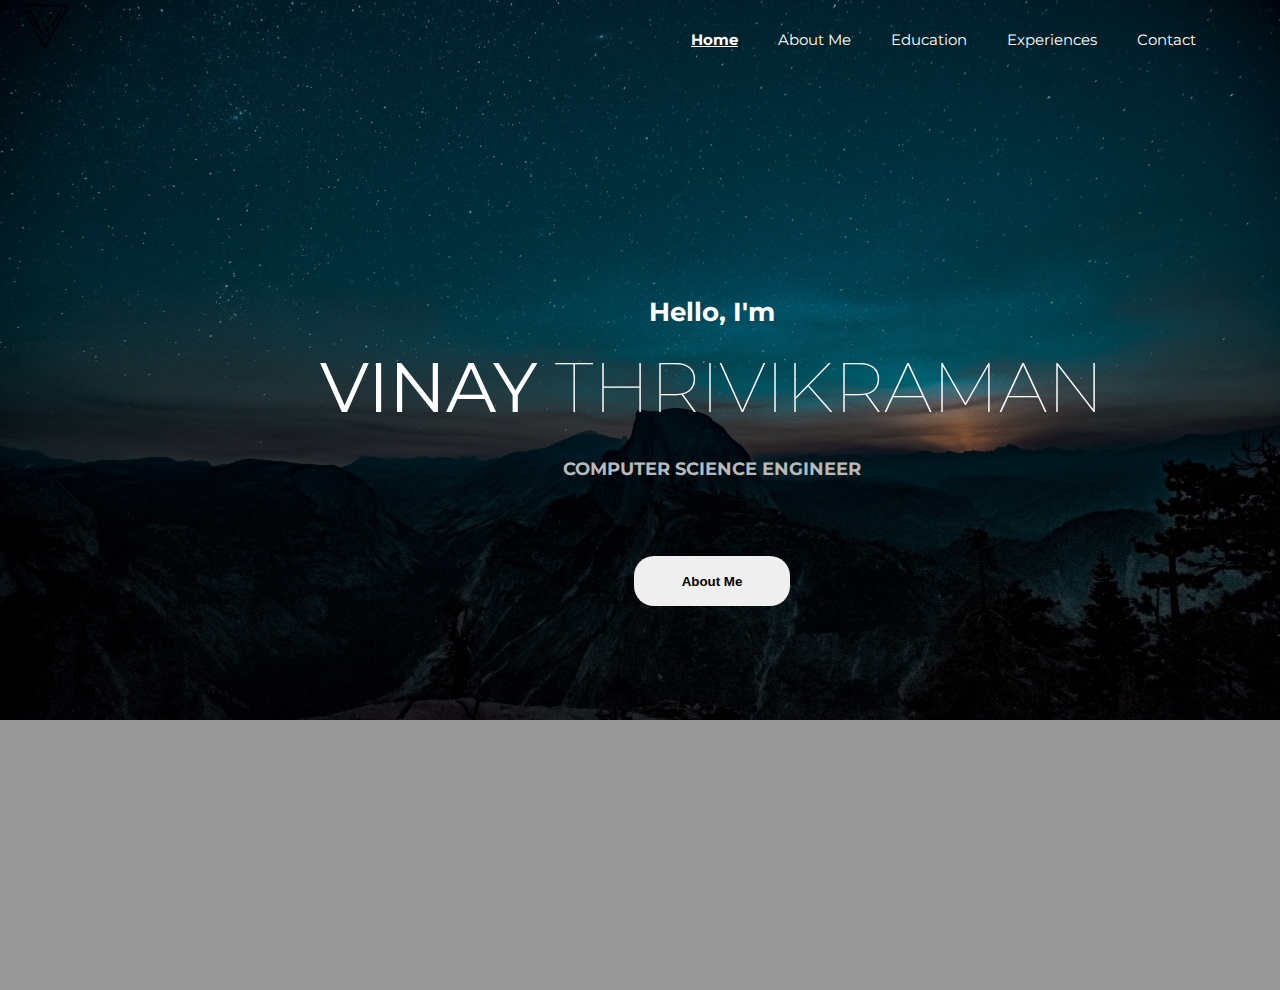
<file: index.html>
<!DOCTYPE html>
<html>
    <head>
        <title>Portfolio</title>
        <link rel="stylesheet" href="css/style.css">
        <link href='https://fonts.googleapis.com/css?family=Montserrat' rel='stylesheet'>
    </head>

    <body>
        <div>
            <div class="nav-main">
                <div class="logo-nav">
                    <img src="images/Daco_5244012.png" alt="logo" width= "50px" height="50px">
                </div>

                <div class="topnav">
                    <a class="active" href="#home">Home</a>
                    <a href="about.html">About Me</a>
                    <a href="education.html">Education</a>
                    <a href="services.html">Experiences</a>
                    <a href="contact.html">Contact</a>
                </div>
            </div>

            <div class="background-image">
                <img src="images/casey-horner-O0R5XZfKUGQ-unsplash.jpg" alt="background image" width="100%" height="50%">
            </div>

            <div class="name-container">
                <div class="name-section">
                    <h3>Hello, I'm</h3>
                    <h1><b>VINAY </b>THRIVIKRAMAN</h1>
                    <h5>COMPUTER SCIENCE ENGINEER</h5>
                </div>
                <div>   
                    <a href="about.html"><button class="hire-button"><h4>About Me</h4></button></a>
                </div>
            </div>
        </div>
    </body>
</html>
</file>
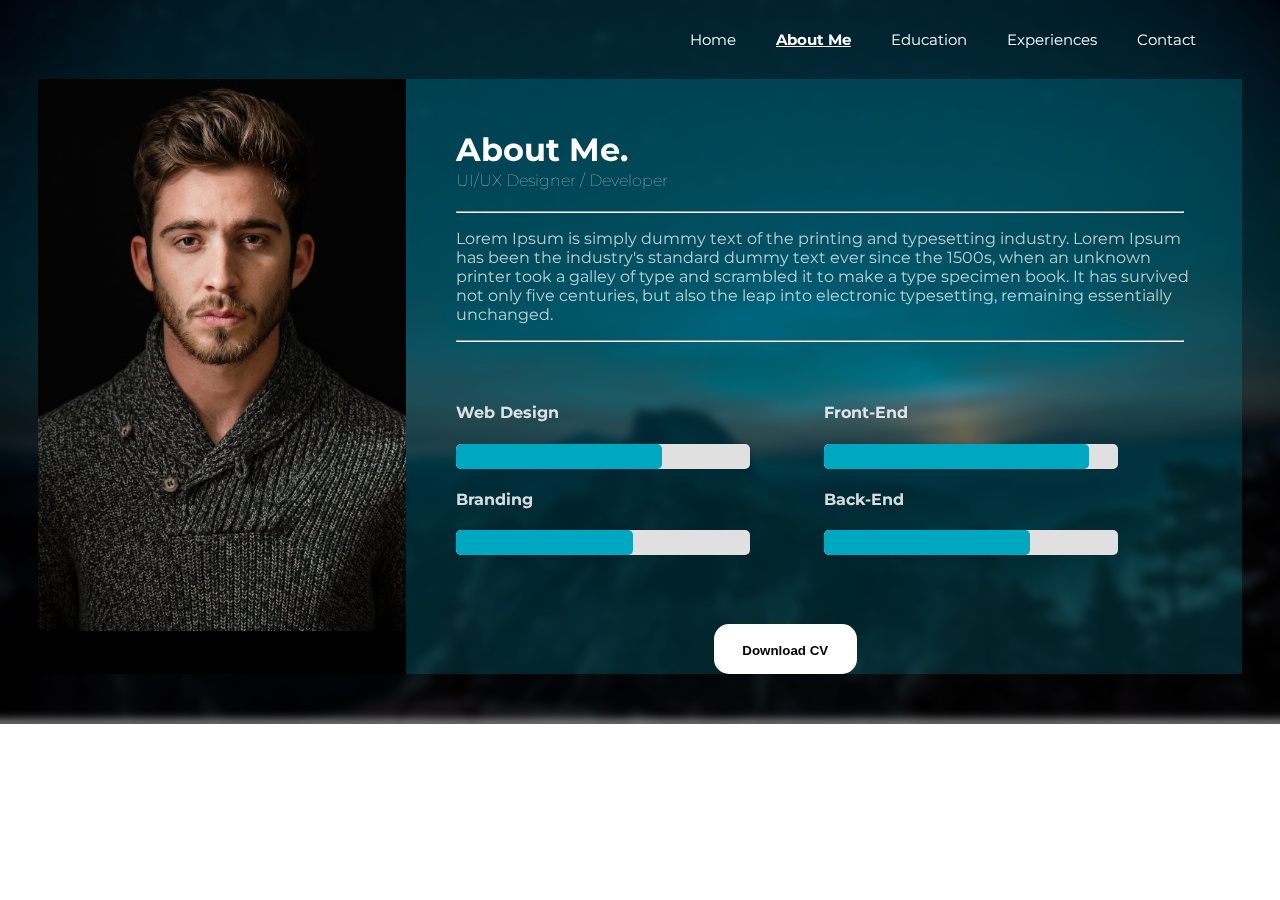
<file: about.html>
<!DOCTYPE html>
<html>
    <head>
        <link rel="stylesheet" href="css/about.css">
        <link href='https://fonts.googleapis.com/css?family=Montserrat' rel='stylesheet'>
    </head>

    <body>
        <div>
            <div class="nav-main">
                <div class="logo-nav">
                    <img src="images/Daco_5244012.png" alt="logo" width= "50px" height="50px">
                </div>

                <div class="topnav">
                    <a href="index.html">Home</a>
                    <a class="active" href="about.html">About Me</a>
                    <a href="education.html">Education</a>
                    <a href="services.html">Experiences</a>
                    <a href="contact.html">Contact</a>
                </div>
            </div>

            <div class="background-image">
                <img src="images/casey-horner-O0R5XZfKUGQ-unsplash.jpg" alt="background image" width="100%" height="50%">
            </div>
            
            <div class="about-container">
                <div class="about-image">
                    <img src="images/portrait2.avif" alt="portrait image" width="100%">
                </div>
                <div class="about-content">
                    <div class="name-heading">
                        <h1>About Me.</h1>
                        <h4>UI/UX Designer / Developer</h4>
                    </div>
                    <hr>
                    <div class="about-description">
                        <p>Lorem Ipsum is simply dummy text of the printing and typesetting industry. Lorem Ipsum has been the industry's standard dummy text ever since the 1500s, when an unknown printer took a galley of type and scrambled it to make a type specimen book. It has survived not only five centuries, but also the leap into electronic typesetting, remaining essentially unchanged. </p>
                    </div>
                    <hr>
                    
                    <div class="skills-section">
                        <div class="skills-sides">
                            <h4 class="skill-titles">Web Design</h4>
                            <div class="progress-container">
                                <div class="progress-bar" style="width: 70%;"></div>
                            </div>
                            <h4 class="skill-titles">Branding</h4>
                            <div class="progress-container">
                                <div class="progress-bar" style="width: 60%;"></div>
                            </div>
                        </div>
                        <div class="skills-sides">
                            <h4 class="skill-titles">Front-End</h4>
                            <div class="progress-container">
                                <div class="progress-bar" style="width: 90%;"></div>
                            </div>
                            <h4 class="skill-titles">Back-End</h4>
                            <div class="progress-container">
                                <div class="progress-bar" style="width:70%;"></div>
                            </div>
                        </div>
                    </div>

                    <br>
                    <div class="download-cv">
                        <button class="cv-button"><h4>Download CV</h4></button>
                    </div>
                </div>
            </div>
        </div>
    </body>
</html>
</file>
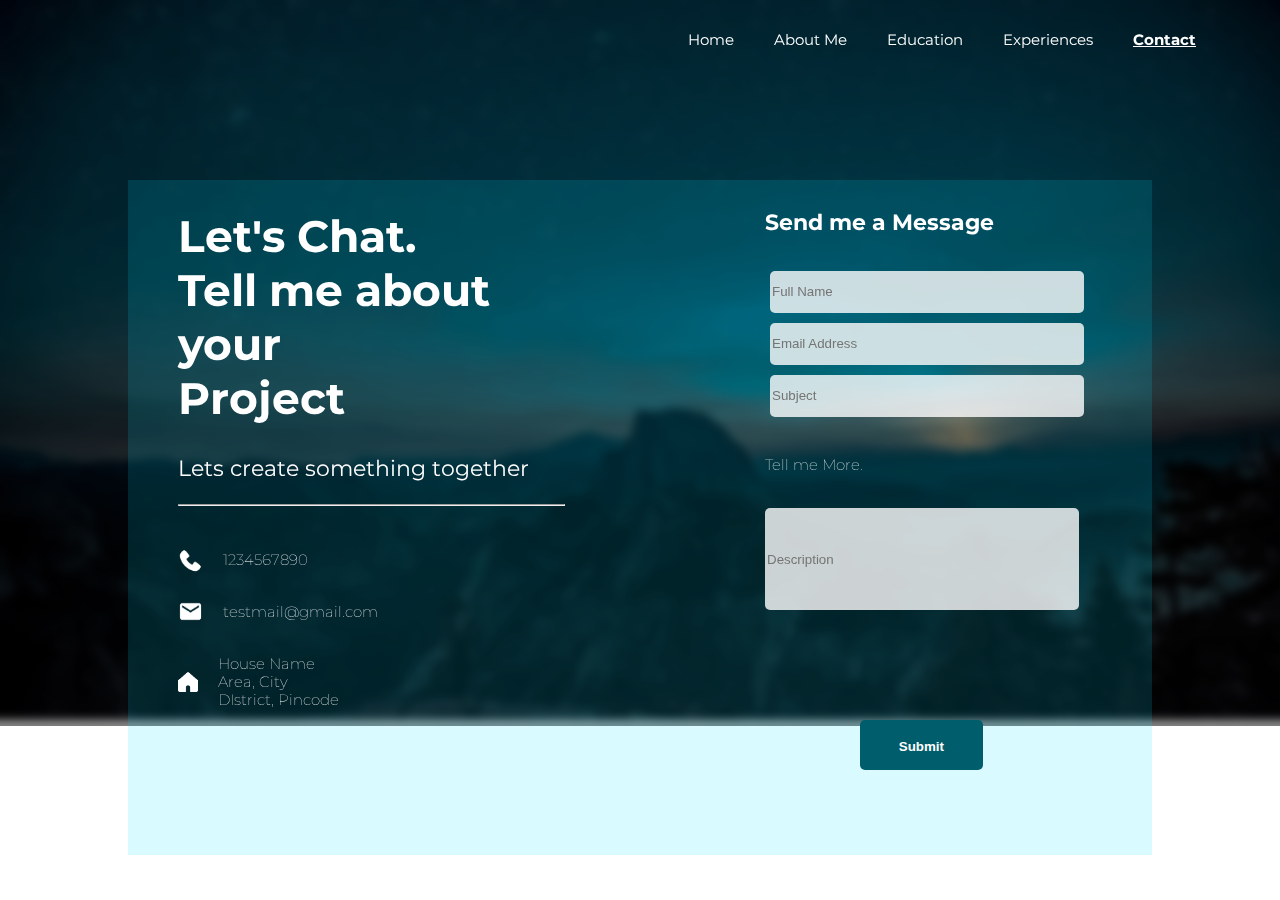
<file: contact.html>
<!DOCTYPE html>
<html>
    <head>
        <title>Portfolio</title>
        <link rel="stylesheet" href="css/contact.css">
        <link href='https://fonts.googleapis.com/css?family=Montserrat' rel='stylesheet'>
    </head>

    <body>
        <div class="parent-conatiner">
            <div class="nav-main">
                <div class="logo-nav">
                    <img src="images/Daco_5244012.png" alt="logo" width= "50px" height="50px">
                </div>

                <div class="topnav">
                    <a href="index.html">Home</a>
                    <a href="about.html">About Me</a>
                    <a href="education.html">Education</a>
                    <a href="services.html">Experiences</a>
                    <a class="active" href="contact.html">Contact</a>
                </div>
            </div>

            <div class="background-image">
                <img src="images/casey-horner-O0R5XZfKUGQ-unsplash.jpg" alt="background image" width="100%" height="50%">
            </div>

            <div class="contact-main-container">
                <div class="contact-quote-container">
                    <h1>Let's Chat. <br>Tell me about your <br>Project</h1>
                    <p>Lets create something together</p>
                    <hr>
                    <div class="contact-info-main">
                        <div class="contact-info-container">
                            <div class="contact-item">
                                <img src="images/icons/mingcute_phone-fill.png" alt="phone logo" width="25">
                                <h6>1234567890</h6>
                            </div>
                        </div>
                        <div class="contact-info-container">
                            <div class="contact-item">
                                <img src="images/icons/material-symbols_mail.png" alt="mail logo" width="25">
                                <h6>testmail@gmail.com</h6>
                            </div>
                        </div>
                        <div class="contact-info-container">
                            <div class="contact-item">
                                <img src="images/icons/teenyicons_home-solid.png" alt="home logo" width="20">
                                <h6>House Name <br>Area, City <br>DIstrict, Pincode</h6>
                            </div>
                        </div>
                    </div>
                </div>

                <div class="contact-right-container">
                    <div class="top-forms">
                        <h4>Send me a Message</h4>
                        <input class="input-form" type="text" placeholder="Full Name">
                        <input class="input-form" type="text" placeholder="Email Address">
                        <input class="input-form" type="text" placeholder="Subject">
                    </div>
                    <div class="bottom-forms">
                        <h6>Tell me More.</h6>
                        <input class="input-form-longer" type="text" placeholder="Description">
                    </div>
                    <div>   
                        <a href="#"><button class="submit-button"><h4>Submit</h4></button></a>
                    </div>
                </div>
                
            </div>
            
        </div>
    </body>
</html>
</file>
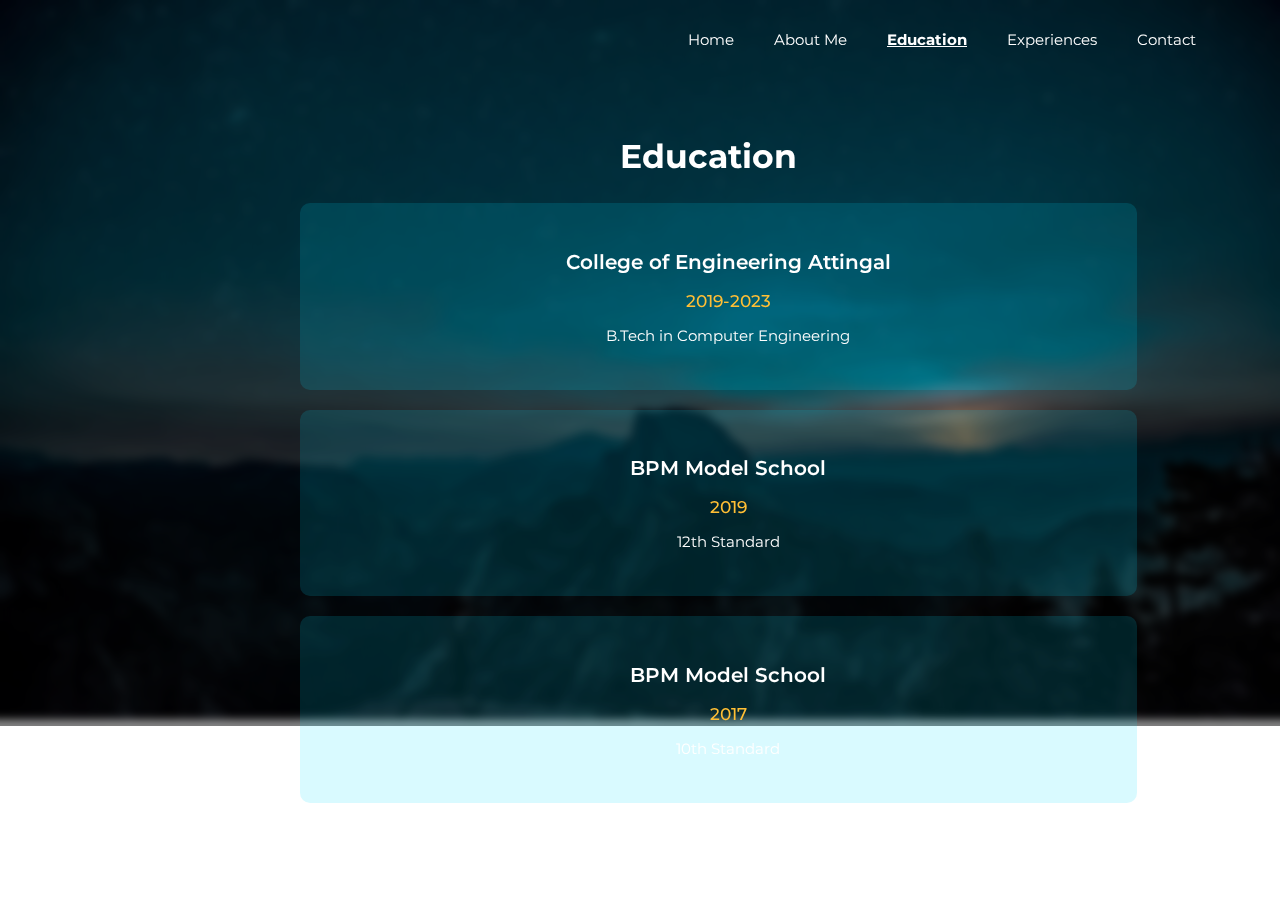
<file: education.html>
<!DOCTYPE html>
<html>
    <head>
        <link rel="stylesheet" href="css/education.css">
        <link href='https://fonts.googleapis.com/css?family=Montserrat' rel='stylesheet'>
    </head>
    <body>
        <div class="parent-conatiner">
            <div class="nav-main">
                <div class="logo-nav">
                    <img src="images/Daco_5244012.png" alt="logo" width= "50px" height="50px">
                </div>

                <div class="topnav">
                    <a href="index.html">Home</a>
                    <a href="about.html">About Me</a>
                    <a class="active" href="education.html">Education</a>
                    <a href="services.html">Experiences</a>
                    <a href="contact.html">Contact</a>
                </div>
            </div>

            <div class="background-image">
                <img src="images/casey-horner-O0R5XZfKUGQ-unsplash.jpg" alt="background image" width="100%" height="50%">
            </div>

            <div class="main-section">
                <div class="container">
                    <div class="edu-exp">
                        <h2 class="heading-text">Education</h2>
                        <div class="experience-list">
                            <div class="experience-content">
                                <h2>College of Engineering Attingal </h2>
                                <h3>2019-2023</h3>
                                <p>B.Tech in Computer Engineering</p>
                            </div>
                        </div>
                        <div class="experience-list">
                            <div class="experience-content">
                                <h2>BPM Model School</h2>
                                <h3>2019</h3>
                                <p>12th Standard</p>
                            </div>
                        </div>
                        <div class="experience-list">
                            <div class="experience-content">
                                <h2>BPM Model School</h2>
                                <h3>2017</h3>
                                <p>10th Standard</p>
                            </div>
                        </div>
                    </div>
                </div>
            </div>
        </div>
    </body>
</html>
</file>
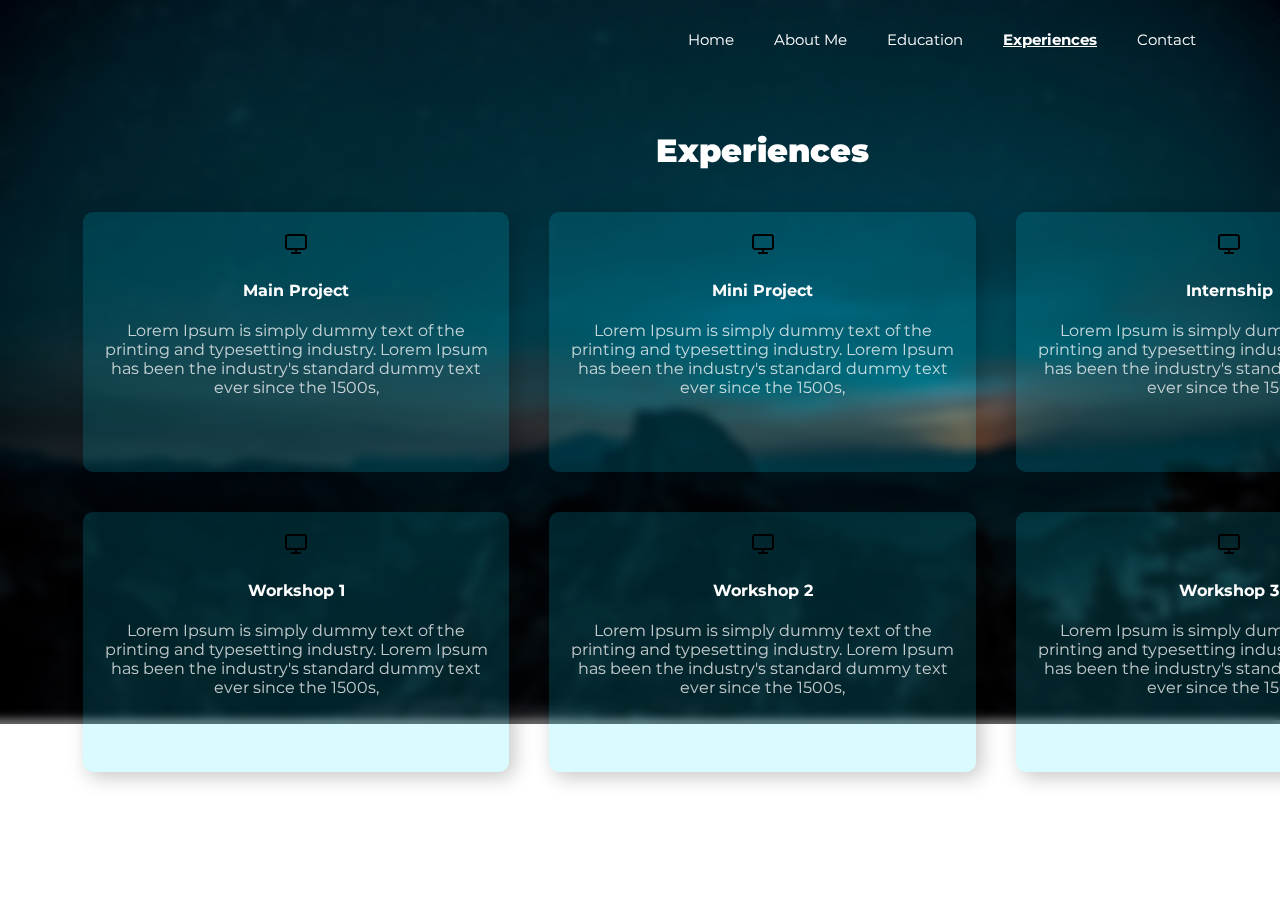
<file: services.html>
<!DOCTYPE html>
<html>
    <head>
        <link rel="stylesheet" href="css/services.css">
        <link href='https://fonts.googleapis.com/css?family=Montserrat' rel='stylesheet'>
    </head>

    <body>
        <div>
            <div class="nav-main">
                <div class="logo-nav">
                    <img src="images/Daco_5244012.png" alt="logo" width= "50px" height="50px">
                </div>

                <div class="topnav">
                    <a  href="index.html">Home</a>
                    <a href="about.html">About Me</a>
                    <a href="education.html">Education</a>
                    <a class="active" href="services.html">Experiences</a>
                    <a href="contact.html">Contact</a>
                </div>
            </div>

            <div class="background-image">
                <img src="images/casey-horner-O0R5XZfKUGQ-unsplash.jpg" alt="background image" width="100%" height="50%">
            </div>

            <div class="services-container">
                <h1><b>Experiences</b></h1>
                <div class="services-main">
                    <div class="service-box-top">
                        <div class="service-box">
                            <img src="images/icons/lucide_monitor.png" alt="monitor image">
                            <h4>Main Project</h4>
                            <p>Lorem Ipsum is simply dummy text of the printing and typesetting industry. Lorem Ipsum has been the industry's standard dummy text ever since the 1500s,</p>
                        </div>
                        <div class="service-box">
                            <img src="images/icons/lucide_monitor.png" alt="monitor image">
                            <h4>Mini Project</h4>
                            <p>Lorem Ipsum is simply dummy text of the printing and typesetting industry. Lorem Ipsum has been the industry's standard dummy text ever since the 1500s,</p>
                        </div>
                        <div class="service-box">
                            <img src="images/icons/lucide_monitor.png" alt="monitor image">
                            <h4>Internship</h4>
                            <p>Lorem Ipsum is simply dummy text of the printing and typesetting industry. Lorem Ipsum has been the industry's standard dummy text ever since the 1500s,</p>
                        </div>
                    </div>

                    <div class="service-box-bottom">
                        <div class="service-box">
                            <img src="images/icons/lucide_monitor.png" alt="monitor image">
                            <h4>Workshop 1</h4>
                            <p>Lorem Ipsum is simply dummy text of the printing and typesetting industry. Lorem Ipsum has been the industry's standard dummy text ever since the 1500s,</p>
                        </div>
                        <div class="service-box">
                            <img src="images/icons/lucide_monitor.png" alt="monitor image">
                            <h4>Workshop 2</h4>
                            <p>Lorem Ipsum is simply dummy text of the printing and typesetting industry. Lorem Ipsum has been the industry's standard dummy text ever since the 1500s,</p>
                        </div>
                        <div class="service-box">
                            <img src="images/icons/lucide_monitor.png" alt="monitor image">
                            <h4>Workshop 3</h4>
                            <p>Lorem Ipsum is simply dummy text of the printing and typesetting industry. Lorem Ipsum has been the industry's standard dummy text ever since the 1500s,</p>
                        </div>
                    </div>
                </div>
            </div>

        </div>
    </body>
</html>
</file>
<file: css/style.css>
body{ 
    margin: 0;
    /* font-family: Arial, Helvetica, sans-serif; */
    /* font-family: -apple-system, BlinkMacSystemFont, sans-serif; */
    font-family: 'Montserrat';font-size: 22px;
}

.background-image::before {
    content: "";
    display: block;
    position: absolute;
    top: 0;
    left: 0;
    width: 100%;
    height: 110%;
    background-color: rgba(0, 0, 0, 0.4); /* Change the color and opacity as needed */
    z-index: 0;
  }

.backround-image{
    background-position: center;
    background-repeat: no-repeat;
    background-size: cover;
    position: relative;
}

.topnav {
    padding-right: 5%;
    z-index: 2;
}

.topnav a{
    float: left;
    color: rgb(255, 255, 255);
    text-align: end;
    padding-left: 20px;
    padding-top: 30px;
    padding-right: 20px;
    text-decoration: none;
    font-size: 15px;
}

.topnav a:hover{ 
    color: #00ddff;
    text-decoration: underline;
}

.topnav a.active{ 
    font-weight: bolder;
    color: white;
    text-decoration: underline;
}

.logo-nav{
    flex: 1;
    padding-left: 20px;
}

.nav-main{
    display: flex;
    width: 100%;
    position: absolute;
}

.name-container{
    text-align: center;
    color: white;
    position: absolute;
    top: 30%;
    left: 25%;
}

.name-container h1{
    margin-top: -8px;
    font-size: 70px;
    padding: 0;
    font-weight: lighter;
}

.name-container h5{
    margin: -20px;
    color: rgb(185, 185, 185);
}

.hire-button{
    width: 20%;
    height: 50px;
    text-align: center;
    border-radius: 20px;
    border-style: none;
    position: absolute;
    top: 150%;
    left: 40%;
}

.hire-button:hover{
    background-color: #00a7c1;
    color: white;
}

a{
    text-decoration: none;
}
</file>
<file: css/about.css>
body{ 
    margin: 0;
    /* font-family: Arial, Helvetica, sans-serif; */
    /* font-family: -apple-system, BlinkMacSystemFont, sans-serif; */
    font-family: 'Montserrat';font-size: 16px;
}

.topnav {
    padding-right: 5%;
    z-index: 2;
}

.topnav a{
    float: left;
    color: rgb(255, 255, 255);
    text-align: end;
    padding-left: 20px;
    padding-top: 30px;
    padding-right: 20px;
    text-decoration: none;
    font-size: 15px;
}

.topnav a:hover{ 
    color: #00ddff;
    text-decoration: underline;
}

.topnav a.active{ 
    font-weight: bolder;
    color: white;
    text-decoration: underline;
}

.logo-nav{
    flex: 1;
    padding-left: 20px;
}

.nav-main{
    display: flex;
    width: 100%;
    position: absolute;
}

.background-image::before {
    content: "";
    display: block;
    position: absolute;
    top: 0;
    left: 0;
    width: 100%;
    height: 100%;
    background-color: rgba(0, 0, 0, 0.4); /* Change the color and opacity as needed */
    backdrop-filter: blur(5px);
    z-index: 0;
  }

.background-image{
    background-position: center;
    background-repeat: no-repeat;
    background-size: cover;
    position: relative;
}

.about-container{
    position: absolute;
    top: 15px;
    display: flex;
    margin-left: 3%;
    margin-right: 3%;
    margin-top: 5%;
}

.about-image{
    flex: 1;
    background-color: black;
}

.about-content{
    padding-left: 50px;
    padding-right: 50px;
    padding-top: 30px;
    background-color: #00ddff26;
    flex: 2;
}

.about-description{
    color: rgba(255, 255, 255, 0.725);
}

.name-heading h1{
    font-weight: bolder;
    color: white;
}
.name-heading h4{
    margin-top: -20px;
    font-weight: lighter;
    color: rgba(255, 255, 255, 0.7);
}

.download-cv{
    margin-left: 35%;
    margin-top: 30px;
}

.cv-button{
    width: 30%;
    height: 50px;
    border-radius: 15px;
    border-style: none;
    background-color: white;
    color: black;
}

.download-cv :hover{
    background-color: #00a7c1;
    color: white;
}

.skills-section{
    display: flex;
    margin-top: 40px;
    color: rgba(255, 255, 255, 0.84);
}

.skills-sides{
    flex: 1;
}

.progress-container {
    width: 80%;
    background-color: #e0e0e0;
    border-radius: 5px;
    margin: 20px 0;
    overflow: hidden;
}

.progress-bar {
    width:100%; /* Adjust this value to set the initial progress */
    height: 25px;
    background-color: #00a7c1;
    border-radius: 5px;
}

hr{
    margin-right: 1%;
}
</file>
<file: css/contact.css>
body{ 
    margin: 0;
    /* font-family: Arial, Helvetica, sans-serif; */
    /* font-family: -apple-system, BlinkMacSystemFont, sans-serif; */
    font-family: 'Montserrat';font-size: 22px;
}

.background-image::before {
    content: "";
    display: block;
    position: absolute;
    top: 0;
    left: 0;
    width: 100%;
    height: 100%;
    background-color: rgba(0, 0, 0, 0.4);
    backdrop-filter: blur(5px);
    z-index: 0;
  }

.background-image{
    background-position: center;
    background-repeat: no-repeat;
    background-size: cover;
    position: relative;
}

.topnav {
    padding-right: 5%;
    z-index: 2;
}

.topnav a{
    float: left;
    color: rgb(255, 255, 255);
    text-align: end;
    padding-left: 20px;
    padding-top: 30px;
    padding-right: 20px;
    text-decoration: none;
    font-size: 15px;
}

.topnav a:hover{ 
    color: #00ddff;
    text-decoration: underline;
}

.topnav a.active{ 
    font-weight: bolder;
    color: white;
    text-decoration: underline;
}

.logo-nav{
    flex: 1;
    padding-left: 20px;
}

.nav-main{
    display: flex;
    width: 100%;
    position: absolute;
}

.contact-main-container{
    display: flex;
    position: absolute;
    top: 20%;
    left: 10%;
    width: 80%;
    height: 75%;
    background-color: #00ddff26;
}

.contact-main-container h6{
    font-weight: lighter;
    margin-left: 20px;
}

.contact-quote-container{
    flex: 1;
    color: white;
    padding-left: 50px;
}

.contact-right-container{
    flex: 1;
    margin-left: 200px;
    /* background-color: rgba(128, 128, 128, 0.693); */
}

.contact-right-container h4{
    color: white;
}

.contact-right-container h6{
    color: white;
    margin-left: 0;
}


.input-form{
    margin: 5px;
    width: 80%;
    height: 40px;
    background-color: rgba(255, 255, 255, 0.8);
    border-radius: 5px;
    border: none;
}

.input-form-longer{
    width: 80%;
    height: 100px;
    background-color: rgba(255, 255, 255, 0.8);
    border-radius: 5px;
    border-style: none;
}

.contact-info-main{
    margin-bottom: -40px;
}

.contact-info-container{
    display: flex;
    flex-wrap: wrap;
}

.contact-item {
    display: flex;
    align-items: center;
    margin-right: 20px; /* Adjust spacing between items as needed */
    margin-bottom: -35px;
}

.submit-button{
    width: 12%;
    height: 50px;
    text-align: center;
    border-radius: 5px;
    border-style: none;
    position: absolute;
    top: 80%;
    left: 732px;
    background-color: #005d6c;
}

.submit-button h4{
    color: white;
}

.submit-button:hover{
    background-color: #00a7c1;
}
</file>
<file: css/education.css>
body{ 
    margin: 0;
    /* font-family: Arial, Helvetica, sans-serif; */
    /* font-family: -apple-system, BlinkMacSystemFont, sans-serif; */
    font-family: 'Montserrat';font-size: 22px;
}

.background-image::before {
    content: "";
    display: block;
    position: absolute;
    top: 0;
    left: 0;
    width: 100%;
    height: 100%;
    background-color: rgba(0, 0, 0, 0.4);
    backdrop-filter: blur(5px);
    z-index: 0;
  }

.background-image{
    background-position: center;
    background-repeat: no-repeat;
    background-size: cover;
    position: relative;
}

.topnav {
    padding-right: 5%;
    z-index: 2;
}

.topnav a{
    float: left;
    color: rgb(255, 255, 255);
    text-align: end;
    padding-left: 20px;
    padding-top: 30px;
    padding-right: 20px;
    text-decoration: none;
    font-size: 15px;
}

.topnav a:hover{ 
    color: #00ddff;
    text-decoration: underline;
}

.topnav a.active{ 
    font-weight: bolder;
    color: white;
    text-decoration: underline;
}

.logo-nav{
    flex: 1;
    padding-left: 20px;
}

.nav-main{
    display: flex;
    width: 100%;
    position: absolute;
}

.main-section{
    position: absolute;
    top: 10%;
    left: 22%;
    color: white;
}
.edu-exp {
	padding: 10px 0px;
	width: 100%;
	margin: 1%;
	float: left;
	padding-left: 10px;
    text-align: center;
}

.experience-list {
	width: 100%;
	float: left;
	padding: 30px 10px;
	background: #00ddff26;
	margin-bottom: 20px;
    border-radius: 10px;
}

.experience-list:hover{
    background-color: rgba(255, 255, 255, 0.501);
    color: black;
    transform: scale(1.015);
}

.experience-content {
	width: 100%;
	float: left;
	margin-left: 10px;
}
.experience-content h2 {

	font-weight: 600;
	margin-bottom: 5px;
	font-size: 20px;
}
.experience-content h3 {
	color: #ffbf35;
	font-weight: 500;
	margin-bottom: 2px;
	font-size: 17px;
}
.experience-content p {
	font-size: 15px;
}
</file>
<file: css/services.css>
body{ 
    margin: 0;
    /* font-family: Arial, Helvetica, sans-serif; */
    /* font-family: -apple-system, BlinkMacSystemFont, sans-serif; */
    font-family: 'Montserrat';font-size: 16px;
}

.topnav {
    padding-right: 5%;
    z-index: 2;
}

.topnav a{
    float: left;
    color: rgb(255, 255, 255);
    text-align: end;
    padding-left: 20px;
    padding-top: 30px;
    padding-right: 20px;
    text-decoration: none;
    font-size: 15px;
}

.topnav a:hover{ 
    color: #00ddff;
    text-decoration: underline;
}

.topnav a.active{ 
    font-weight: bolder;
    color: white;
    text-decoration: underline;
}

.logo-nav{
    flex: 1;
    padding-left: 20px;
}

.nav-main{
    display: flex;
    width: 100%;
    position: absolute;
}

.background-image::before {
    content: "";
    display: block;
    position: absolute;
    top: 0;
    left: 0;
    width: 100%;
    height: 100%;
    background-color: rgba(0, 0, 0, 0.4);
    backdrop-filter: blur(5px);
    z-index: 0;
  }

.background-image{
    background-position: center;
    background-repeat: no-repeat;
    background-size: cover;
    position: relative;
}

.services-container{
    text-align: center;
    border-radius: 10px;
    margin-left: 50px;
    margin-right: 50px;
    padding-bottom: 10px;
    position: absolute;
    top: 10%;
    left: 1%;
}

.services-main p{
    color: rgba(255, 255, 255, 0.762);
}


.service-box-top{
    display: flex;
    width: 1400px;
    height: 300px;
}

.service-box-bottom{
    width: 1400px;
    height: 300px;
    display: flex;
}

.service-box{
    flex: 1;
    background-color:#00ddff26;
    margin: 20px;
    border-radius: 10px;
    text-align: center;
    padding: 20px;
    color: white;
    box-shadow: 5px 5px 20px #0000003a;
}

.service-box:hover p{
    color: black;
    font-weight:500;
}

.service-box:hover{
    background-color:rgba(255, 255, 255, 0.501);
    transform: scale(1.015);
    color: black;
}

.services-container h4{
    font-weight: bolder;
}

.services-container h1{
    color: #FFFFFF;
    font-weight: bolder;
    padding-top: 20px;
}
</file>
